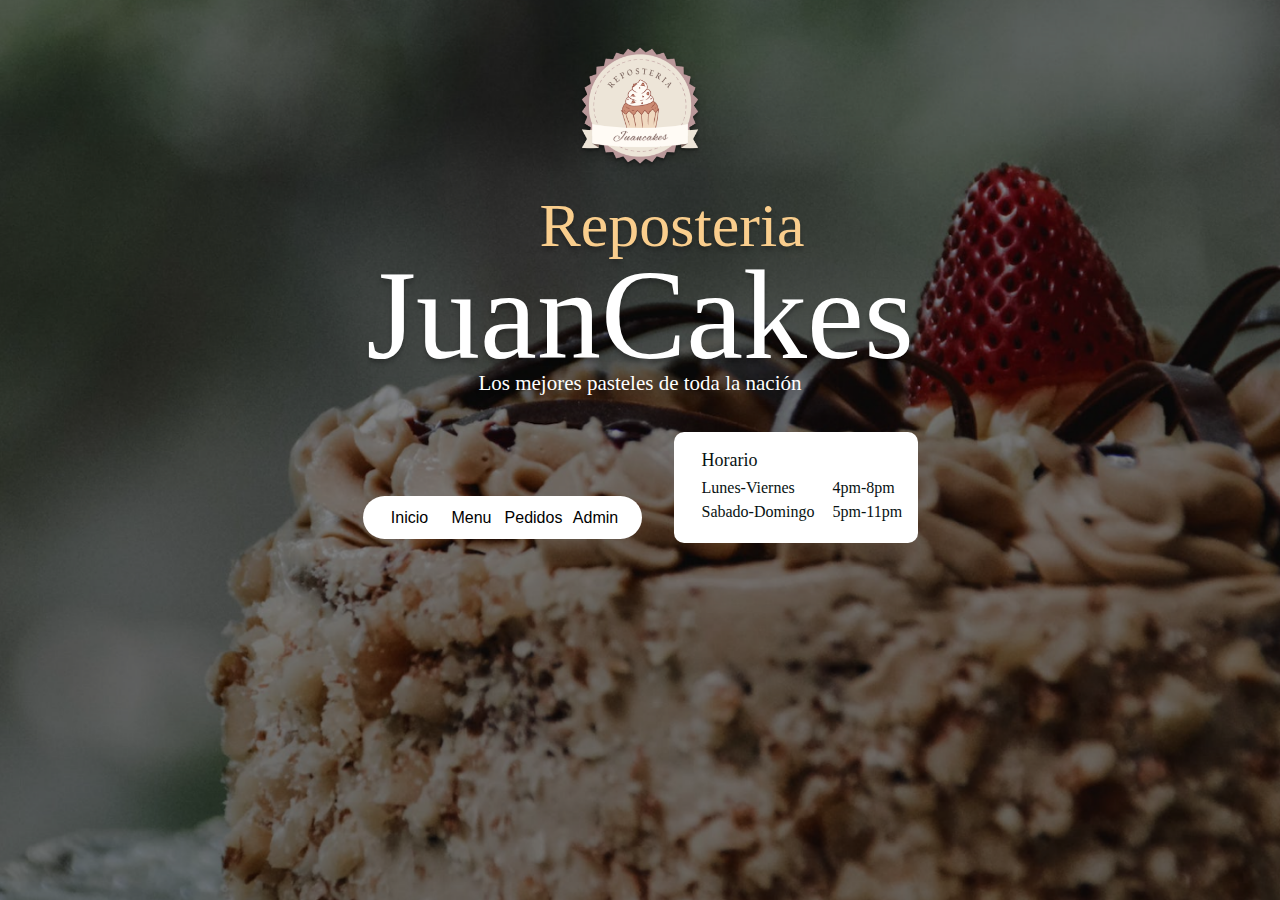
<file: Index.html>
<!DOCTYPE html>
<html>
    <head>
        <title>Pasteleria</title>
        <meta charset="utf-8">
        <link rel="stylesheet" type="text/css" href="Inicio.css">
        
    </head>
    <body>
        <div class="PageInicio">
            <img src="assets/Logo.png" class="logo">
            <div class="contenedorTitulo">
                <h1 class="Reposteria">Reposteria</h1>
                <h1 class="JuanCakes">JuanCakes</h1>
                <p class="subtitulo">Los mejores pasteles de toda la nación</p>
            </div>

        <div class="contenedorNH">
            <div class="navbar">
                <div class="inner">
                    <div class="menu">
                        <a href="index.html" class="menu-item">Inicio</a>
                        <a href="Menu.html" class="menu-item">Menu</a>
                        <a href="Pedidos.html" class="menu-item">Pedidos</a>
                        <a href="Admin.html" target="_blank" class="menu-item">Admin</a>
                </div>
            </div>
            </div>
            <div class="horario">
                <p class="TituloHorario">Horario</p>
                <div class="Row">
                    <p>Lunes-Viernes</p>
                    <p>4pm-8pm</p>
                </div>
                <div class="Row">
                    <p>Sabado-Domingo</p>
                    <p>5pm-11pm</p>
                </div>
            </div>
        </div>

        </div>
        
    </body>
</html>
</file>
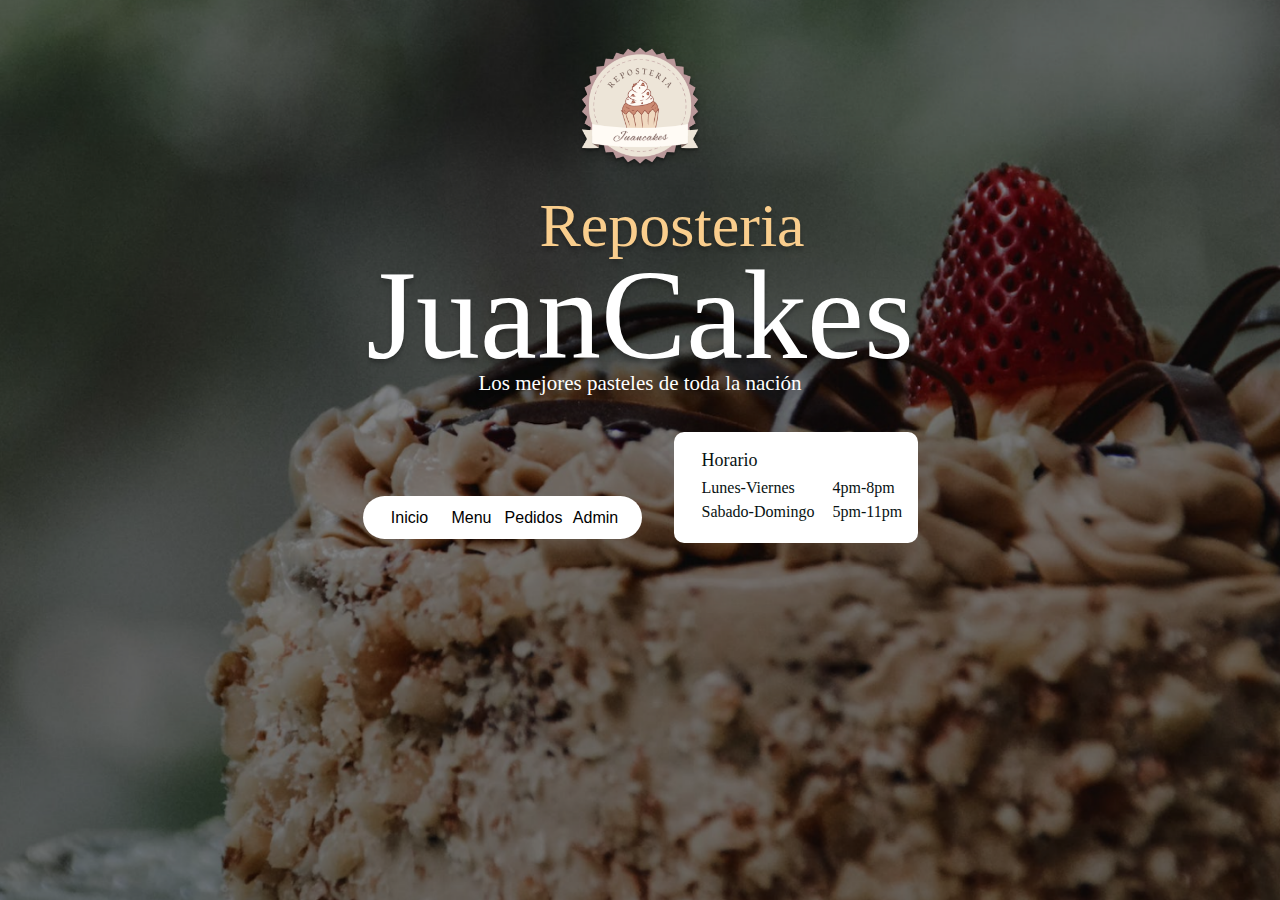
<file: index.html>
<!DOCTYPE html>
<html>
    <head>
        <title>Pasteleria</title>
        <meta charset="utf-8">
        <link rel="stylesheet" type="text/css" href="Inicio.css">
        
    </head>
    <body>
        <div class="PageInicio">
            <img src="assets/Logo.png" class="logo">
            <div class="contenedorTitulo">
                <h1 class="Reposteria">Reposteria</h1>
                <h1 class="JuanCakes">JuanCakes</h1>
                <p class="subtitulo">Los mejores pasteles de toda la nación</p>
            </div>

        <div class="contenedorNH">
            <div class="navbar">
                <div class="inner">
                    <div class="menu">
                        <a href="index.html" class="menu-item">Inicio</a>
                        <a href="Menu.html" class="menu-item">Menu</a>
                        <a href="Pedidos.html" class="menu-item">Pedidos</a>
                        <a href="Admin.html" target="_blank" class="menu-item">Admin</a>
                </div>
            </div>
            </div>
            <div class="horario">
                <p class="TituloHorario">Horario</p>
                <div class="Row">
                    <p>Lunes-Viernes</p>
                    <p>4pm-8pm</p>
                </div>
                <div class="Row">
                    <p>Sabado-Domingo</p>
                    <p>5pm-11pm</p>
                </div>
            </div>
        </div>

        </div>
        
    </body>
</html>
</file>
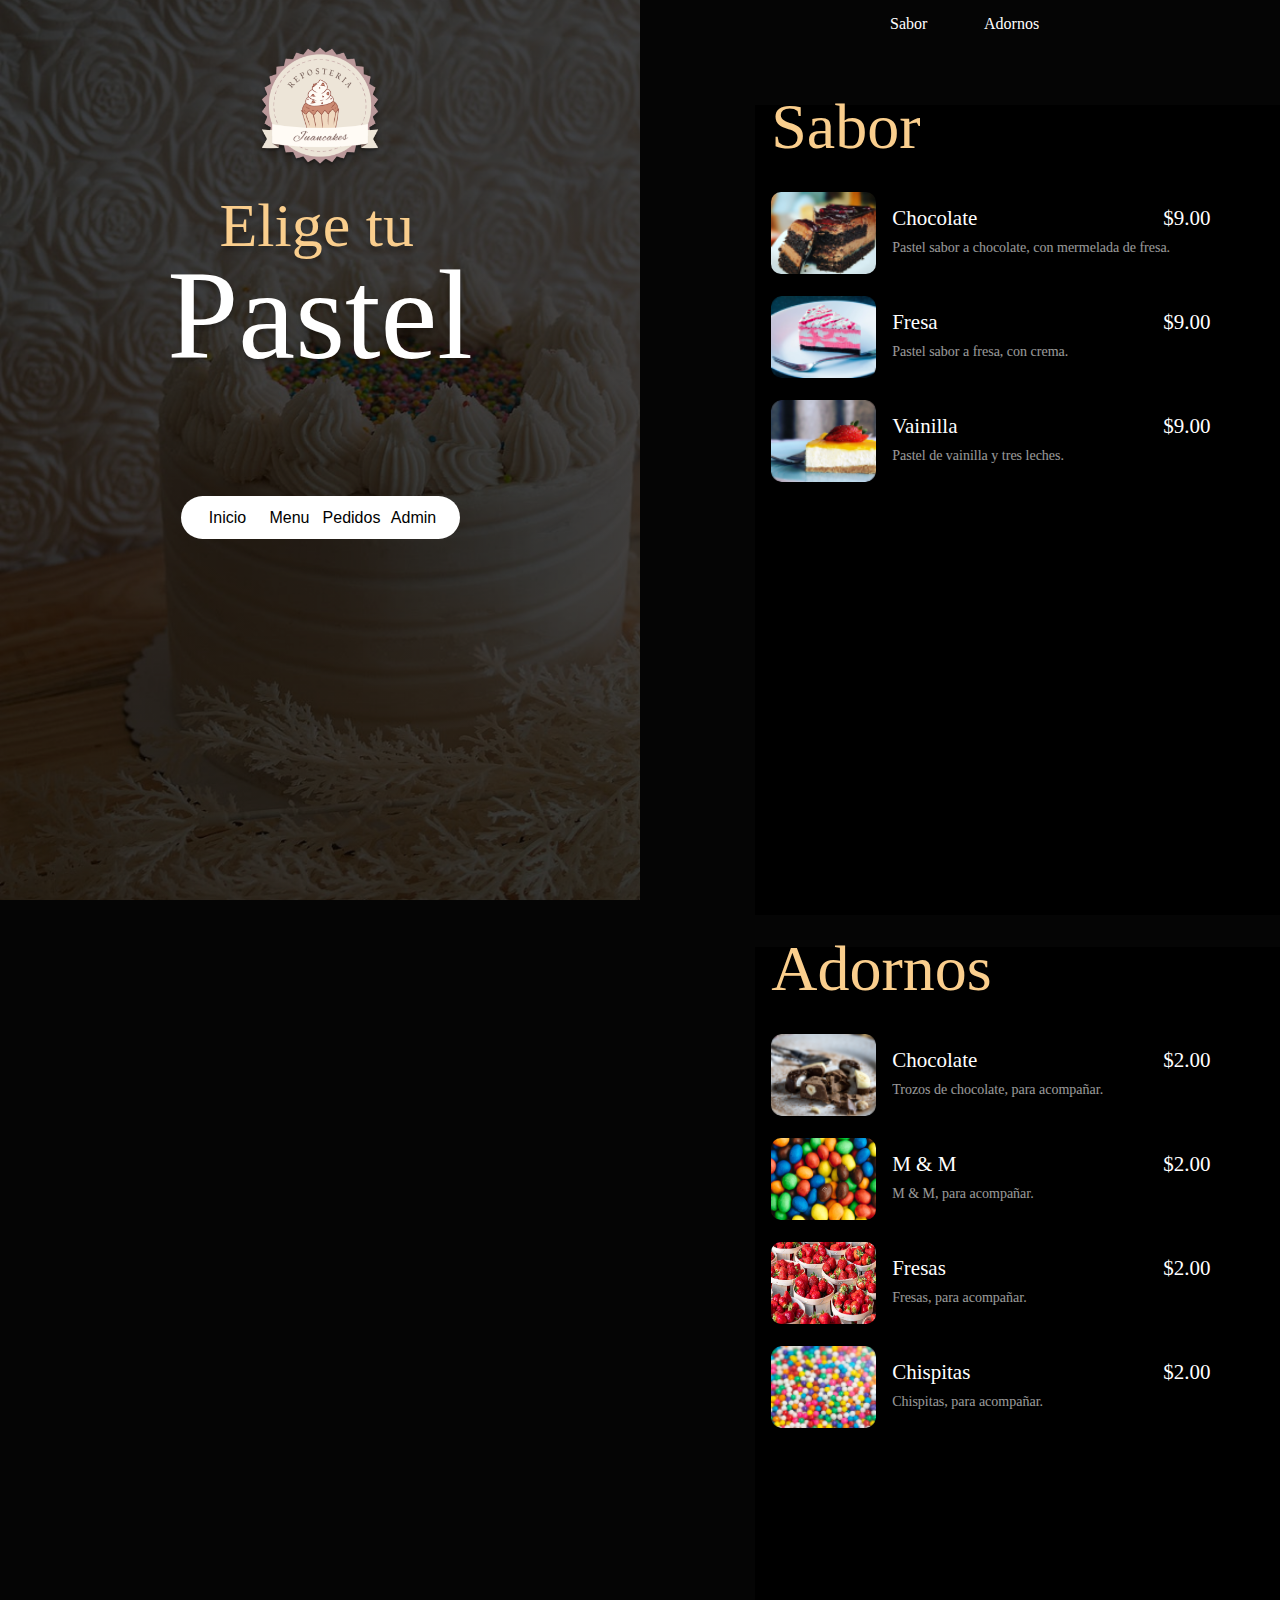
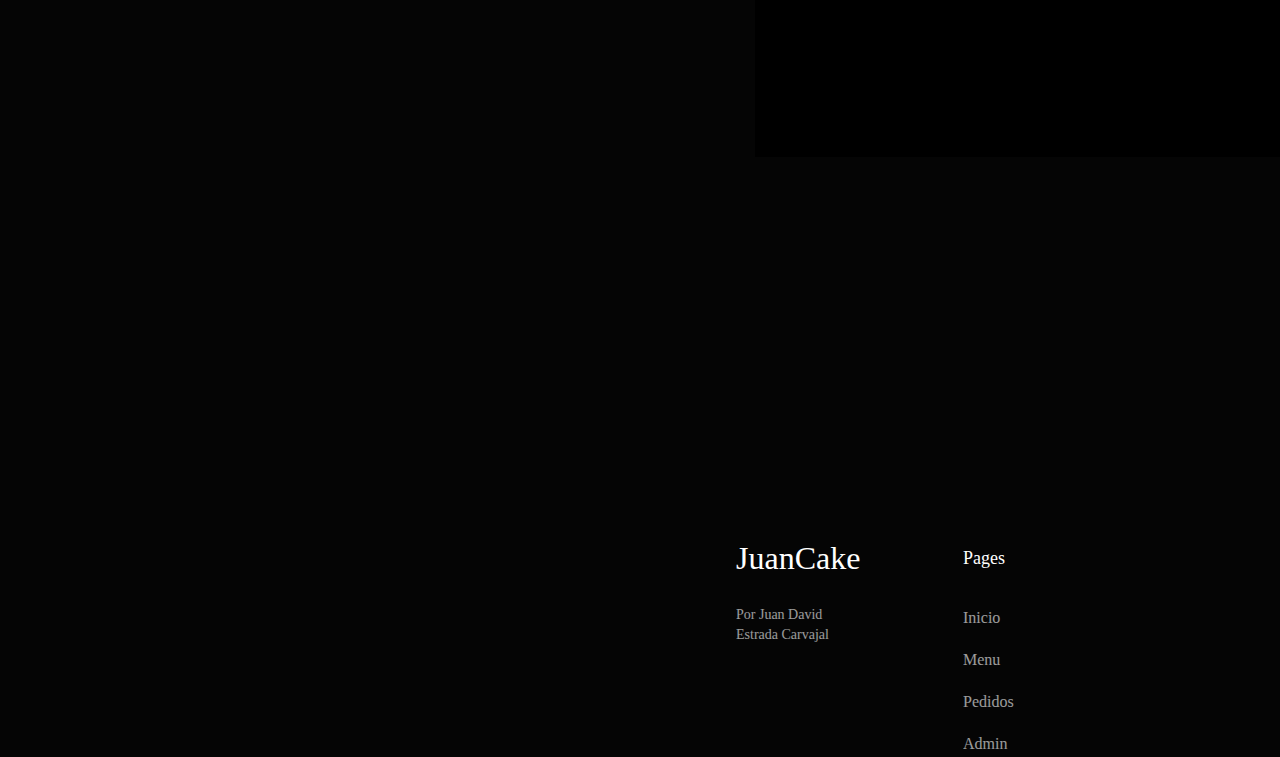
<file: Menu.html>
<!DOCTYPE html>
<html>
    <head>
        <title>Pasteleria</title>
        <meta charset="utf-8">
        <link rel="stylesheet" type="text/css" href="Inicio.css">
        
        
    </head>
    <body>
        <div class="PageMenu">
            <div class="left">
            <img src="assets/Logo.png" class="logo">
            <div class="contenedorTitulo">
                <h1 class="Reposteria">Elige tu </h1>
                <h1 class="JuanCakes">Pastel</h1>
            </div>

        <div class="contenedorNH">
            <div class="navbar">
                <div class="inner">
                    <div class="menu">
                        <a href="index.html" class="menu-item">Inicio</a>
                        <a href="Menu.html" class="menu-item">Menu</a>
                        <a href="Pedidos.html" class="menu-item">Pedidos</a>
                        <a href="Admin.html" target="_blank" class="menu-item">Admin</a>
                    </div>
                </div>
            </div>
        </div>
            </div>

        <div class="right">
            <div class="navRight">
                <div class="menu">
                    <a href="#sabor" class="menu-item-right">Sabor</a>
                    <a href="#adornos" class="menu-item-right">Adornos</a>
                </div>
            </div>
            <div class="content" id="sabor">
                <div class="header">
                    <h1 class="TitulosDorado">Sabor</h1>
                </div>
                <div class="grid">
                    <div class="row">
                        <div class="image">
                            <img src="assets/PastelChocolate.png" />
                            <div class="contenido">
                                <div class="textoContenido">
                                    <div class="textoGrid">
                                        <div class="textoMiniGrid">
                                            <h3 class="subtitulosMenu">Chocolate</h3>
                                        </div>
                                        <div class="price">
                                            <p class="priceTexto">$9.00</p>
                                        </div>
                                    </div>
                                    
                                </div>
                                <p class="descripcionMenu">Pastel sabor a chocolate, con mermelada de fresa.</p>
                            </div>
                        </div>
                    </div>
                    <div class="row">
                        <div class="image">
                            <img src="assets/PastelFresa.png" />
                            <div class="contenido">
                                <div class="textoContenido">
                                    <div class="textoGrid">
                                        <div class="textoMiniGrid">
                                            <h3 class="subtitulosMenu">Fresa</h3>
                                        </div>
                                        <div class="price">
                                            <p class="priceTexto">$9.00</p>
                                        </div>
                                    </div>
                                    
                                </div>
                                <p class="descripcionMenu">Pastel sabor a fresa, con crema.</p>
                            </div>
                        </div>
                    </div>
                    <div class="row">
                        <div class="image">
                            <img src="assets/PastelVainilla.png" />
                            <div class="contenido">
                                <div class="textoContenido">
                                    <div class="textoGrid">
                                        <div class="textoMiniGrid">
                                            <h3 class="subtitulosMenu">Vainilla</h3>
                                        </div>
                                        <div class="price">
                                            <p class="priceTexto">$9.00</p>
                                        </div>
                                    </div>
                                    
                                </div>
                                <p class="descripcionMenu">Pastel de vainilla y tres leches.</p>
                            </div>
                        </div>
                    </div>
                </div>
            </div>

            <div class="content" id="adornos">
                <div class="header">
                    <h1 class="TitulosDorado">Adornos</h1>
                </div>
                <div class="grid">
                    <div class="row">
                        <div class="image">
                            <img src="assets/AdornoChocolate.png" />
                            <div class="contenido">
                                <div class="textoContenido">
                                    <div class="textoGrid">
                                        <div class="textoMiniGrid">
                                            <h3 class="subtitulosMenu">Chocolate</h3>
                                        </div>
                                        <div class="price">
                                            <p class="priceTexto">$2.00</p>
                                        </div>
                                    </div>
                                    
                                </div>
                                <p class="descripcionMenu">Trozos de chocolate, para acompañar.</p>
                            </div>
                        </div>
                    </div>
                    <div class="row">
                        <div class="image">
                            <img src="assets/M&M.jpg" />
                            <div class="contenido">
                                <div class="textoContenido">
                                    <div class="textoGrid">
                                        <div class="textoMiniGrid">
                                            <h3 class="subtitulosMenu">M & M</h3>
                                        </div>
                                        <div class="price">
                                            <p class="priceTexto">$2.00</p>
                                        </div>
                                    </div>
                                    
                                </div>
                                <p class="descripcionMenu">M & M, para acompañar.</p>
                            </div>
                        </div>
                    </div>
                    <div class="row">
                        <div class="image">
                            <img src="assets/FRESAS.jpg" />
                            <div class="contenido">
                                <div class="textoContenido">
                                    <div class="textoGrid">
                                        <div class="textoMiniGrid">
                                            <h3 class="subtitulosMenu">Fresas</h3>
                                        </div>
                                        <div class="price">
                                            <p class="priceTexto">$2.00</p>
                                        </div>
                                    </div>
                                    
                                </div>
                                <p class="descripcionMenu">Fresas, para acompañar.</p>
                            </div>
                        </div>
                    </div>
                    <div class="row">
                        <div class="image">
                            <img src="assets/AdornoChispitas.png" />
                            <div class="contenido">
                                <div class="textoContenido">
                                    <div class="textoGrid">
                                        <div class="textoMiniGrid">
                                            <h3 class="subtitulosMenu">Chispitas</h3>
                                        </div>
                                        <div class="price">
                                            <p class="priceTexto">$2.00</p>
                                        </div>
                                    </div>
                                    
                                </div>
                                <p class="descripcionMenu">Chispitas, para acompañar.</p>
                            </div>
                        </div>
                    </div>
                </div>
            </div>
            
            <footer>
                <div class="column">
                    <h1 class="JuanCake">JuanCake</h1>
                    <p class="Autor">Por Juan David Estrada Carvajal</p>
                </div>
                <div class="column">
                    <h1 class="pages">Pages</h1>
                    <nav>
                        <a href="index.html" class="menu-item-footer">Inicio</a>
                        <a href="Menu.html" class="menu-item-footer">Menu</a>
                        <a href="Pedidos.html" class="menu-item-footer">Pedidos</a>
                        <a href="Admin.html" target="_blank" class="menu-item-footer">Admin</a>
                    </nav>
                </div>
            </footer>
        </div>
        </div>
        
    </body>
</html>
</file>
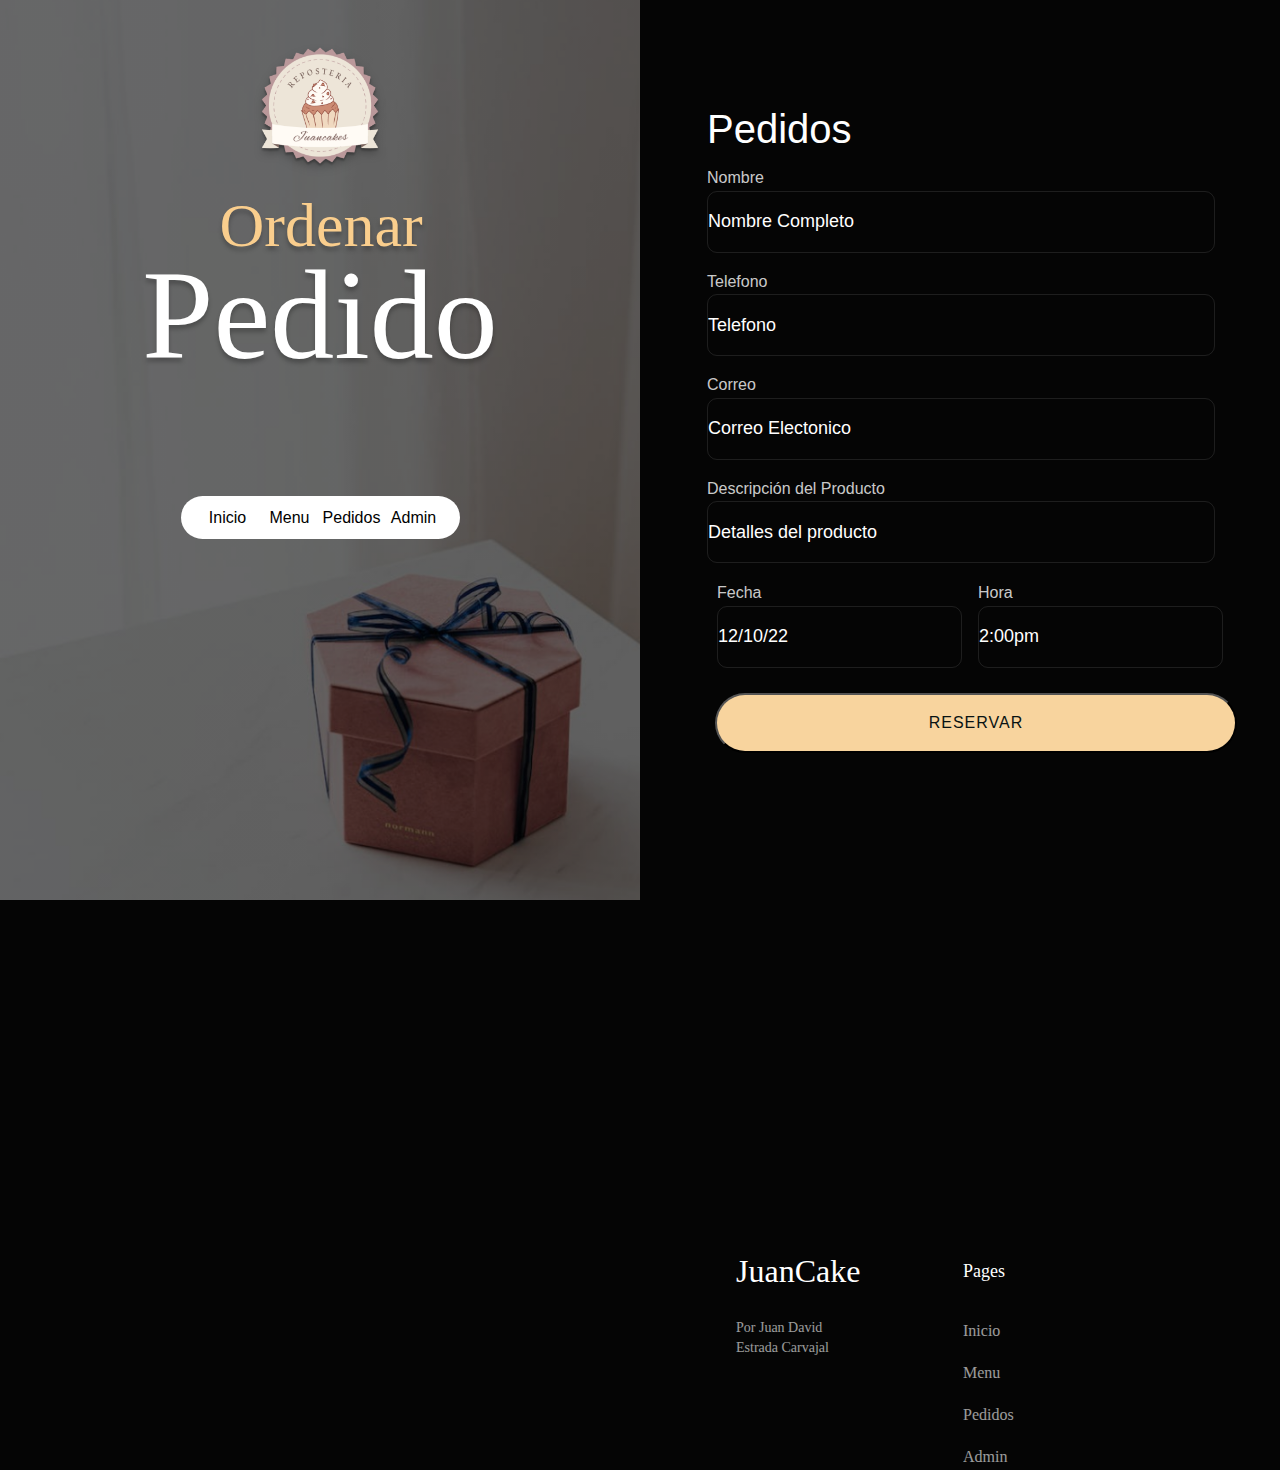
<file: Pedidos.html>
<!DOCTYPE html>
<html>
  <head>
    <title>Pasteleria</title>
    <meta charset="utf-8" />
    <link rel="stylesheet" type="text/css" href="Inicio.css" />
  </head>
  <body>
    <div class="PageMenu">
      <div class="left2">
        <img src="assets/Logo.png" class="logo" />
        <div class="contenedorTitulo">
          <h1 class="Reposteria">Ordenar</h1>
          <h1 class="JuanCakes">Pedido</h1>
        </div>

        <div class="contenedorNH">
          <div class="navbar">
            <div class="inner">
              <div class="menu">
                <a href="index.html" class="menu-item">Inicio</a>
                <a href="Menu.html" class="menu-item">Menu</a>
                <a href="Pedidos.html" class="menu-item">Pedidos</a>
                <a href="Admin.html" target="_blank" class="menu-item">Admin</a>
              </div>
            </div>
          </div>
        </div>
      </div>

      <div class="right">
        <div class="formRight">
          <div class="form_right">
            <h1 class="tituloPedidos">Pedidos</h1>
          </div>
          <div class="form_right">
            <h1 class="name_right">Nombre</h1>
            <input
              type="text"
              name=""
              id=""
              class="input_right"
              placeholder="Nombre Completo"
            />
          </div>
          <div class="form_right">
            <h1 class="name_right">Telefono</h1>
            <input
              type="text"
              name=""
              id=""
              class="input_right"
              placeholder="Telefono"
            />
          </div>
          <div class="form_right">
            <h1 class="name_right">Correo</h1>
            <input
              type="text"
              name=""
              id=""
              class="input_right"
              placeholder="Correo Electonico"
            />
          </div>
          <div class="form_right">
            <h1 class="name_right">Descripción del Producto</h1>
            <input
              type="text"
              name=""
              id=""
              class="input_right"
              placeholder="Detalles del producto"
            />
          </div>
          <div class="form_right_2">
            <div class="contenedor_right">
              <h1 class="name_right">Fecha</h1>
              <input
                type="text"
                name=""
                id=""
                class="input_right"
                placeholder="12/10/22"
              />
            </div>
            <div class="contenedor_right">
              <h1 class="name_right">Hora</h1>
              <input
                type="text"
                name=""
                id=""
                class="input_right"
                placeholder="2:00pm"
              />
            </div>
          </div>
          <input type="button" value="Reservar" class="button_right" />
        </div>
        <footer>
          <div class="column">
            <h1 class="JuanCake">JuanCake</h1>
            <p class="Autor">Por Juan David Estrada Carvajal</p>
          </div>
          <div class="column">
            <h1 class="pages">Pages</h1>
            <nav>
              <a href="index.html" class="menu-item-footer">Inicio</a>
              <a href="Menu.html" class="menu-item-footer">Menu</a>
              <a href="Pedidos.html" class="menu-item-footer">Pedidos</a>
              <a href="Admin.html" target="_blank" class="menu-item-footer"
                >Admin</a
              >
            </nav>
          </div>
        </footer>
      </div>
    </div>
  </body>
</html>
</file>
<file: Inicio.css>
* {
  margin: 0;
  padding: 0;
}

body {
  background-color: #050505;
}

.PageInicio {
  width: 100%;
  height: 100vh;
  display: flex;
  justify-content: center;
  align-items: center;
  background-image: url(assets/FondoInicio.png);
  background-size: cover;
  background-position: top;
  background-repeat: no-repeat;
}

.logo {
  position: absolute;
  width: 9em;
  top: 33px;
  filter: drop-shadow(0px 4px 4px rgba(0, 0, 0, 0.25));
}

.contenedorTitulo {
  display: flex;
  flex-direction: column;
  align-items: center;
  padding: 0px;
  gap: 32px;
  position: absolute;
  width: 36em;
  height: 13em;
  top: 198px;
}

.Reposteria {
  width: 266px;
  height: 72px;
  font-family: "Adamina";
  font-style: normal;
  font-weight: 400;
  font-size: 62px;
  line-height: 90%;
  color: #face8d;
  text-shadow: 0px 4px 4px rgb(0 0 0 / 25%);
  flex: none;
  order: 0;
  flex-grow: 0;
}

.JuanCakes {
  width: 548px;
  font-family: "Adamina";
  font-style: normal;
  font-weight: 400;
  font-size: 128px;
  text-align: center;
  line-height: 21%;
  color: #ffffff;
  text-shadow: 0px 4px 4px rgb(0 0 0 / 25%);
  flex: unset;
  order: 1;
  flex-grow: 0;
}

.subtitulo {
  width: 600px;
  height: 38px;
  font-family: "Adamina";
  font-style: normal;
  font-weight: 400;
  font-size: 21px;
  line-height: 218%;
  text-align: center;
  color: #ffffff;
  text-shadow: 0px 4px 4px rgb(0 0 0 / 25%);
  flex: none;
  order: 1;
  flex-grow: 0;
}

.navbar {
  display: flex;
  flex-direction: row;
  margin: 4em 0em 0em 0em;
  align-items: center;
  padding: 16px;
  gap: 32px;
  width: 247px;
  height: 11px;
  background: #ffffff;
  border-radius: 100px;
}

.inner {
  display: flex;
  flex-direction: row;
  align-items: center;
  padding: 0px;
  gap: 2px;
  width: 405px;
  height: 48px;
  flex: none;
  order: 0;
  flex-grow: 0;
}

.menu {
  display: flex;
  flex-direction: row;
  align-items: center;
  padding: 0px;
  width: 246px;
  height: 48px;
  flex: none;
  order: 1;
  flex-grow: 0;
}

.horario {
  display: flex;
  flex-direction: column;
  align-items: flex-start;
  padding: 14px 28px;
  margin: 0em 0em;
  gap: 8px;
  width: 188px;
  height: 83px;
  background: #ffffff;
  border-radius: 10px;
}

.TituloHorario {
  width: 68px;
  height: 21px;
  font-family: "Adamina";
  font-style: normal;
  font-weight: 400;
  font-size: 18px;
  line-height: 160%;
  color: #081212;
  flex: none;
  order: 0;
  flex-grow: 0;
}

.Row {
  display: flex;
  flex-direction: row;
  padding: 0px;
  gap: 11px;
  width: 249px;
  height: 16px;
  flex: none;
  order: 0;
  align-self: stretch;
  flex-grow: 0;
  align-items: flex-start;
  justify-content: space-between;
}

.Row p {
  width: 120px;
  height: 26px;
  font-family: "Adamina";
  font-style: normal;
  font-weight: 400;
  font-size: 16px;
  line-height: 160%;
  color: #081212;
  flex: none;
  order: 0;
  flex-grow: 0;
}

.menu-item {
  height: 42px;
  display: flex;
  flex-direction: row;
  align-items: center;
  padding: 16;
  width: 62px;
  height: 34px;
  background: #ffffff;
  border-radius: 100px;
  flex: none;
  order: 0;
  flex-grow: 0;
  border: 0;
  color: #000000;
  text-decoration: none;
  justify-content: center;
  cursor: pointer;
}

.menu-item:hover {
  height: 42px;
  display: flex;
  flex-direction: row;
  align-items: center;
  padding: 16;
  width: 62px;
  height: 34px;
  background: #000000;
  border-radius: 100px;
  flex: none;
  order: 0;
  flex-grow: 0;
  border: 0;
  color: #ffffff;
  text-decoration: none;
  justify-content: center;
  cursor: pointer;
}

.menu-item:focus {
  height: 42px;
  display: flex;
  flex-direction: row;
  align-items: center;
  padding: 16;
  width: 62px;
  height: 34px;
  background: #000000;
  border-radius: 100px;
  flex: none;
  order: 0;
  flex-grow: 0;
  border: 0;
  color: #ffffff;
  text-decoration: none;
  justify-content: center;
  cursor: pointer;
}

.contenedorNH {
  display: flex;
  flex-direction: row;
  gap: 2em;
  top: 27em;
  position: absolute;
}

/* Menu */

.left {
  position: fixed;
  width: 50%;
  height: 100vh;
  display: flex;
  justify-content: center;
  align-items: center;
  background-position: top;
  background: linear-gradient(0deg, rgba(0, 0, 0, 0.47), rgba(0, 0, 0, 0.47)),
    url(assets/left.png);
  background-size: cover;
}

.left2 {
  position: fixed;
  width: 50%;
  height: 100vh;
  display: flex;
  justify-content: center;
  align-items: center;
  background-size: cover;
  background-position: top;
  background: linear-gradient(0deg, rgba(0, 0, 0, 0.47), rgba(0, 0, 0, 0.47)),
    url(assets/left2.png);
    background-size: cover;
}
.Reposteria {
  width: 201px;
  height: 72px;
}

.right {
  display: flex;
  position: static;
  width: 50%;
  height: 1358px;
  margin: 0 0 0 50%;
  align-items: center;
  flex-direction: column;
}

.navRight {
  display: flex;
  flex-direction: column;
  padding: 11px 0px 0px 0px;
  width: 100%;
  height: 62px;
  flex: none;
  order: 0;
  align-self: stretch;
  flex-grow: 0;
  align-items: center;
}

.menu-item-right {
  width: 46px;
  height: 26px;
  font-family: "Adamina";
  font-style: normal;
  font-weight: 400;
  font-size: 16px;
  line-height: 160%;
  color: #ffffff;
  flex: none;
  order: 0;
  flex-grow: 0;
  text-decoration: none;
}

.navRight .menu {
  display: flex;
  flex-direction: row;
  gap: 48px;
  width: 100%;
  height: 74px;
  order: 0;
  flex-grow: 0;
  align-items: flex-start;
  justify-content: center;
}

.PageMenu {
  display: flex;
  width: 100%;
}

.content {
  display: flex;
  flex-direction: column;
  align-items: flex-start;
  gap: 32px;
  width: 30em;
  height: 456px;
  flex: none;
  order: 0;
  flex-grow: 0;
  /* border: solid white; */
}

.header {
  display: flex;
  flex-direction: column;
  align-items: flex-start;
  padding: 0px 16px;
  width: 446px;
  height: 45px;
  flex: none;
  order: 0;
  align-self: stretch;
  flex-grow: 0;
}

.row {
  display: flex;
  flex-direction: row;
  align-items: center;
  gap: 36px;
  width: 478px;
  height: 104px;
  flex: none;
  order: 0;
  align-self: stretch;
  flex-grow: 0;
}

.image img {
  width: 105px;
  height: 82px;
  border-radius: 10px;
  flex: auto;
  order: 0;
  flex-grow: 0;
  margin: 0em 1em;
}

.TitulosDorado {
  width: 181px;
  height: 45px;
  font-family: "Adamina";
  font-style: normal;
  font-weight: 400;
  font-size: 64px;
  line-height: 70%;
  color: #face8d;
  flex: none;
  order: 0;
  flex-grow: 0;
}

.image {
  display: flex;

  padding: 1em 0em;
}

.image:hover {
  display: flex;
  border: solid 1px #face8d;
  border-radius: 20px;
}

.image .contenido {
  display: flex;
  flex-direction: column;
  align-items: flex-start;
  padding: 0px;
  gap: 0px;
  width: 339px;
  height: 84px;
  flex: none;
  order: 1;
  flex-grow: 1;
  justify-content: center;
}

.textoContenido {
  display: flex;
  flex-direction: row;
  align-items: center;
  padding: 0px;
  gap: 10px;
  width: 331px;
  height: 32px;
  flex: none;
  order: 0;
  align-self: stretch;
  flex-grow: 0;
}

.textoGrid {
  display: flex;
  flex-direction: row;
  align-items: center;
  padding: 0px;
  gap: 10px;
  width: 324px;
  height: 26px;
  flex: none;
  order: 0;
  align-self: stretch;
  flex-grow: 0;
}

.textoMiniGrid {
  display: flex;
  align-items: center;
  padding: 0px;
  gap: 16px;
  width: 261px;
  height: 27px;
  flex: none;
  order: 0;
}

.textoMiniGrid .subtitulosMenu {
  width: 96px;
  height: 32px;
  font-family: "Adamina";
  font-style: normal;
  font-weight: 400;
  font-size: 21px;
  line-height: 160%;
  color: #ffffff;
  flex: none;
  order: 0;
  flex-grow: 0;
}

.price {
  display: flex;
  flex-direction: row;
  align-items: center;
  padding: 0px;
  gap: 8px;
  width: 57px;
  height: 32px;
  flex: none;
  order: 1;
  flex-grow: 0;
}

.priceTexto {
  width: 57px;
  height: 32px;
  font-family: "Adamina";
  font-style: normal;
  font-weight: 400;
  font-size: 21px;
  line-height: 160%;
  color: #ffffff;
  flex: none;
  order: 0;
  flex-grow: 0;
}

.descripcionMenu {
  width: 316px;
  height: 26px;
  font-family: "Adamina";
  font-style: normal;
  font-weight: 400;
  font-size: 14px;
  line-height: 160%;
  color: #ffffff;
  opacity: 0.6;
  flex: none;
  order: 1;
  align-self: stretch;
  flex-grow: 0;
}

.right footer {
  display: flex;
  padding: 387px 0px 0px 0px;
  gap: 6px;
  width: 448px;
  /* height: 128px; */
  order: 2;
  flex-grow: 0;
  align-items: flex-start;
}

footer .column {
  display: flex;
  flex-direction: column;
  align-items: flex-start;
  padding: 0px;
  gap: 32px;
  width: 175px;
  height: 101px;
  flex: none;
  order: 0;
  flex-grow: 1;
}

.column .JuanCake {
  width: 145px;
  height: 29px;
  font-family: "Adamina";
  font-style: normal;
  font-weight: 400;
  font-size: 32px;
  line-height: 90%;
  color: #ffffff;
  flex: none;
  order: 0;
  flex-grow: 0;
}

.column .Autor {
  width: 110px;
  height: 40px;
  font-family: "Adamina";
  font-style: normal;
  font-weight: 400;
  font-size: 14px;
  line-height: 140%;
  color: #ffffff;
  opacity: 0.6;
  flex: none;
  order: 1;
  flex-grow: 0;
}

.column .pages {
  width: 49px;
  height: 29px;
  font-family: "Adamina";
  font-style: normal;
  font-weight: 400;
  font-size: 18px;
  line-height: 160%;
  color: #ffffff;
  flex: none;
  order: 0;
  flex-grow: 0;
}

.column nav {
  display: flex;
  flex-direction: column;
  align-items: flex-start;
  padding: 0px;
  gap: 16px;
  width: 107px;
  height: 152px;
  flex: none;
  order: 1;
  align-self: stretch;
  flex-grow: 0;
}

nav .menu-item-footer {
  width: 105px;
  height: 26px;
  font-family: "Adamina";
  font-style: normal;
  font-weight: 400;
  font-size: 16px;
  line-height: 160%;
  color: #ffffff;
  opacity: 0.6;
  flex: none;
  order: 0;
  align-self: stretch;
  flex-grow: 0;
  text-decoration: none;
}

.menu-item-right:hover,
nav .menu-item-footer:hover {
  color: #face8d;
}

.formRight {
  display: flex;
  width: max-content;
  flex-direction: column;
  padding: 2em 2em;
  margin: auto;
}

.form_right {
  padding: 0.5em;
}

.button_right {
  width: 100%;
  height: 60px;
  font-style: normal;
  font-weight: 400;
  font-size: 16px;
  line-height: 100%;
  letter-spacing: 1px;
  text-transform: uppercase;
  color: #081212;
  background: #f8d49e;
  margin: 1em;
  border-radius: 500px;
}

.name_right {
  width: 50%;
  font-style: normal;
  font-weight: 400;
  font-size: 16px;
  line-height: 160%;
  color: rgba(255, 255, 255, 0.8);
}

.input_right {
  width: 100%;
  height: 60px;
  border: 1px solid rgba(255, 255, 255, 0.1);
  border-radius: 10px;
  font-style: normal;
  font-weight: 400;
  font-size: 18px;
  line-height: 160%;
  color: #ffffff;
  background-color: #00000000;
}

.input_right::placeholder {
  font-weight: 400;
  font-size: 18px;
  line-height: 160%;
  color: #ffffff;
}

.form_right_2 {
  display: flex;
  width: 100%;
  padding: 0.5em;
  border-radius: 10px;
  font-style: normal;
  font-weight: 400;
  font-size: 18px;
  line-height: 160%;
  color: #ffffff;
  background-color: #00000000;
}

.input_right_2::placeholder {
  font-weight: 400;
  font-size: 18px;
  line-height: 160%;
  color: #ffffff;
}

.contenedor_right {
  width: 50%; /* height: 224px; */
  margin: 0 0.5em 0 0.5em;
}

.tituloPedidos {
  font-style: normal;
  font-weight: 400;
  font-size: 40px;
  line-height: 100%;
  color: #ffffff;
}

* {
  margin: 0;
  padding: 0;
  font-family: "Montserrat", sans-serif;
}

body {
  display: flex;
}

.nav-desktop {
  position: fixed;
  z-index: 1;
  height: 100vh;
  width: 18%;
  background: #191c24;
  box-shadow: 0 0 2rem rgba(0, 0, 0, 0.2);
}
.nav-logo {
  width: 100%;
  display: flex;
  justify-content: center;
  align-items: center;
  background: #cda05d;
}
.nav-logo img {
  width: 95%;
  animation: fly-1 1s infinite alternate;
}

.nav-logo-items {
  color: #d69c8b;
  display: flex;
  flex-direction: column;
  justify-content: center;
  align-items: center;
}

.nav-logo-items hr {
  width: 100%;
  border: #edaca6 1px solid;
}

.content {
  min-height: 90vh;
  width: 82%;
  background: #000000;
  margin-left: 18%;
  margin-top: 5%;
}

header {
  height: 10%;
  width: 100%;
  background: #191c24;
  position: fixed;
  top: 0;
  left: 0;
}

.header-container {
  padding: 0 1.25rem;
  max-width: 100%;
  height: 100%;
  display: flex;
  justify-content: space-between;
  align-items: center;
}

.header-right {
  display: flex;
  justify-content: space-between;
  align-items: center;
}

.header-right i {
  margin: 0 1rem;
  color: #face8d;
  cursor: pointer;
  font-size: 1.5rem;
}

section {
  max-width: 100%;
  padding: 3rem 5rem;
  background: #181616;
}

.sabores {
  margin-bottom: 3rem;
}

.sabores h1 {
  color: white;
  font-size: 2rem;
  margin-bottom: 1rem;
}

.sabores-container {
  width: 100%;
  display: flex;
  justify-content: space-between;
  align-items: center;
}

.sabores .card {
  background: #191c24;
  min-width: 28%;
  max-width: 28%;
  min-height: 8rem;
  padding: 1.25rem;
  border-radius: 1.25rem;
  display: flex;
  justify-content: center;
  align-items: center;
  color: #ffffff;
}

.sabores-header {
  display: flex;
  justify-content: space-between;
  align-items: center;
}

.sabores-header p {
  border-radius: 15px;
  padding: 10px;
  text-align: center;
  cursor: pointer;
  color: #ffffff;
}

.sabores-header p:hover {
  background: #ffffff16;
}

.card-icon i {
  font-size: 5rem;
  margin-right: 2rem;
}

.chocolate {
  color: #5a4640;
}

.fresa {
  color: #e99ac6;
}

.vainilla {
  color: #f3eed4;
}

.mym {
  color: #cfae6d;
}

.colors {
  color: #f579a7;
}

.card-body {
  display: flex;
  justify-content: center;
  align-items: center;
  flex-direction: column;
}

.card-body p {
  font-size: 2rem;
  margin-bottom: 0.5rem;
}

.pedidos {
  max-width: 100%;
  background: #191c24;
  border-radius: 1.25rem;
  padding: 1.25rem;
}

.pedidos-header {
  display: flex;
  justify-content: center;
  align-items: center;
  margin-bottom: 1rem;
}

.pedidos-header h1 {
  color: #ffffff;
  font-size: 2rem;
  margin-bottom: 1rem;
  margin-right: 1rem;
}

.pedidos-header hr {
  width: 100%;
  border: #ffffff 1px solid;
  margin-right: 1rem;
}

.pedidos-header p {
  border-radius: 15px;
  padding: 10px;
  text-align: center;
  cursor: pointer;
  color: #ffffff;
}

.pedidos-header p:hover {
  background: #edaca616;
}

.rwd-table {
  min-width: 100%;
}
.rwd-table tr {
  border-top: 1px solid #ddd;
  border-bottom: 1px solid #e3e3e3;
}
.rwd-table th {
  display: none;
}

.rwd-table td {
  display: block;
}

.rwd-table td:first-child {
  padding-top: 0.5em;
}

.rwd-table td:last-child {
  padding-bottom: 0.5em;
}

.rwd-table td:before {
  content: attr(data-th) ": ";
  font-weight: bold;
  width: 6.5em;
  display: inline-block;
}

.rwd-table th,
.rwd-table td {
  text-align: left;
}

.rwd-table {
  color: rgb(255 255 255);
  border-radius: 0.4em;
  overflow: hidden;
}

.rwd-table th,
.rwd-table td {
  margin: 0.5em 1em;
}

.rwd-table th,
.rwd-table td:before {
  color: #d7c090;
}

.rwd-table span {
  padding: 8px 20px;
  border-radius: 20px;
}

.pendiente {
  background: rgb(171 171 171 / 44%);
}

.entregado {
  background: rgba(0, 255, 0, 0.435);
}

.actions i {
  cursor: pointer;
  color: #fffbfa;
  border-radius: 15px;
  padding: 10px;
}

.actions i:hover {
  background: #edaca616;
}

.nav-items {
  /* padding-top: 2rem; */
  max-height: 100%;
  max-width: 100%;
  display: flex;
  justify-content: center;
  align-items: center;
  flex-direction: column;
}

.nav-item {
  width: 100%;
  display: flex;
  justify-content: center;
  align-items: center;
  height: 100px;
}

.nav-item :hover {
  background: #876d48;
}

.nav-item a {
  display: flex;
  justify-content: center;
  align-items: center;
  color: #f9f9f9;
  width: 100%;
  height: 100%;
  text-decoration: none;
  font-size: 1.25rem;
}

.nav-item i {
  margin-right: 0.5rem;
}
</file>
